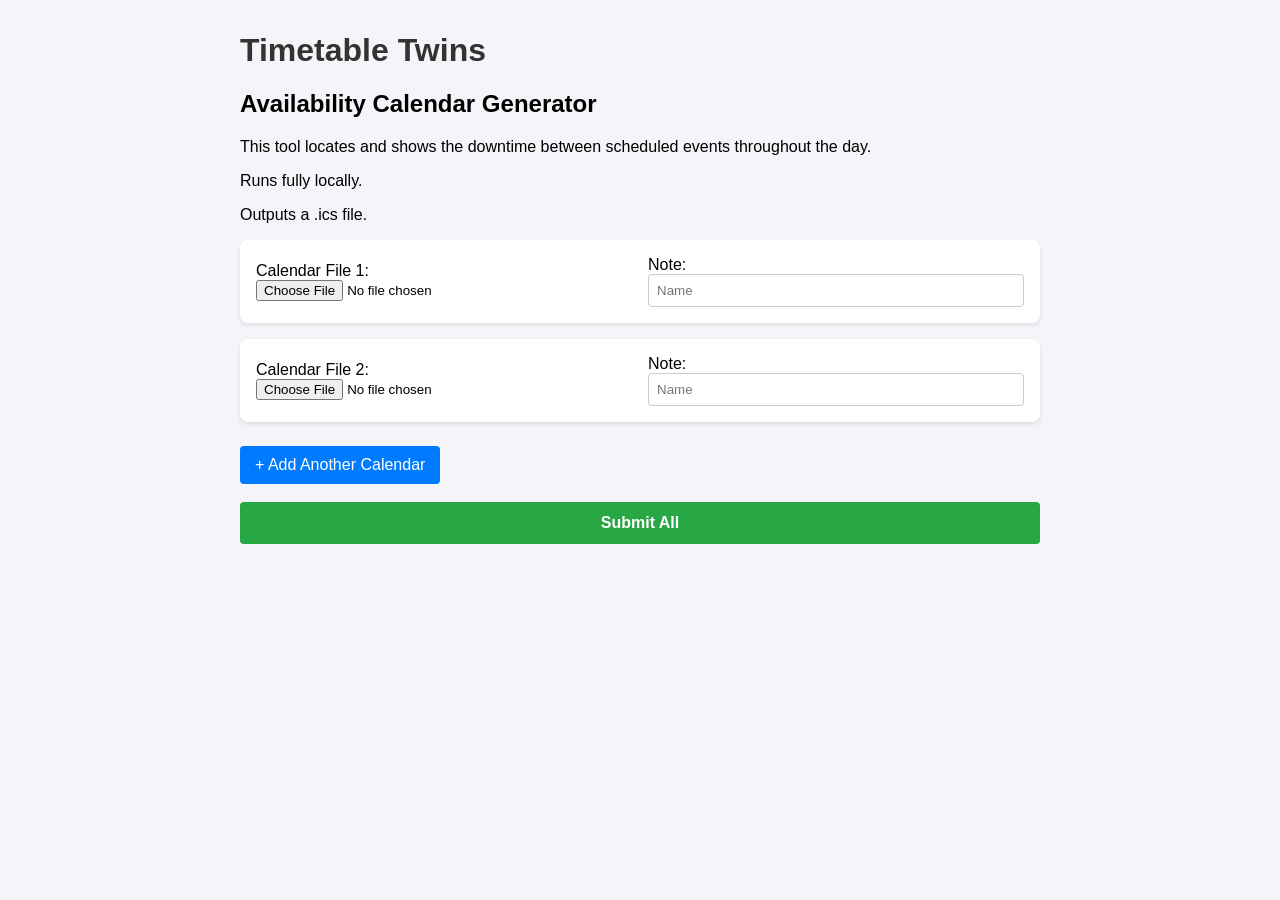
<file: index.html>
<!DOCTYPE html>
<html lang="en">

<head>
    <meta charset="UTF-8">
    <meta name="viewport" content="width=device-width, initial-scale=1.0">
    <title>Timetable Twins</title>
    <link rel="stylesheet" type="text/css" href="styles.css">
    <script type="module" src="./js/main.js"></script>
</head>

<body>
    <h1>Timetable Twins</h1>
    <h2>Availability Calendar Generator</h2>
    <p>This tool locates and shows the downtime between scheduled events throughout the day.</p>
    <p>Runs fully locally.</p>
    <p>Outputs a .ics file.</p>

    <div id="calendar-container"></div>

    <button id="add-btn">+ Add Another Calendar</button>
    <br><br>
    <button id="submit-btn">Submit All</button>
</body>

</html>
</file>
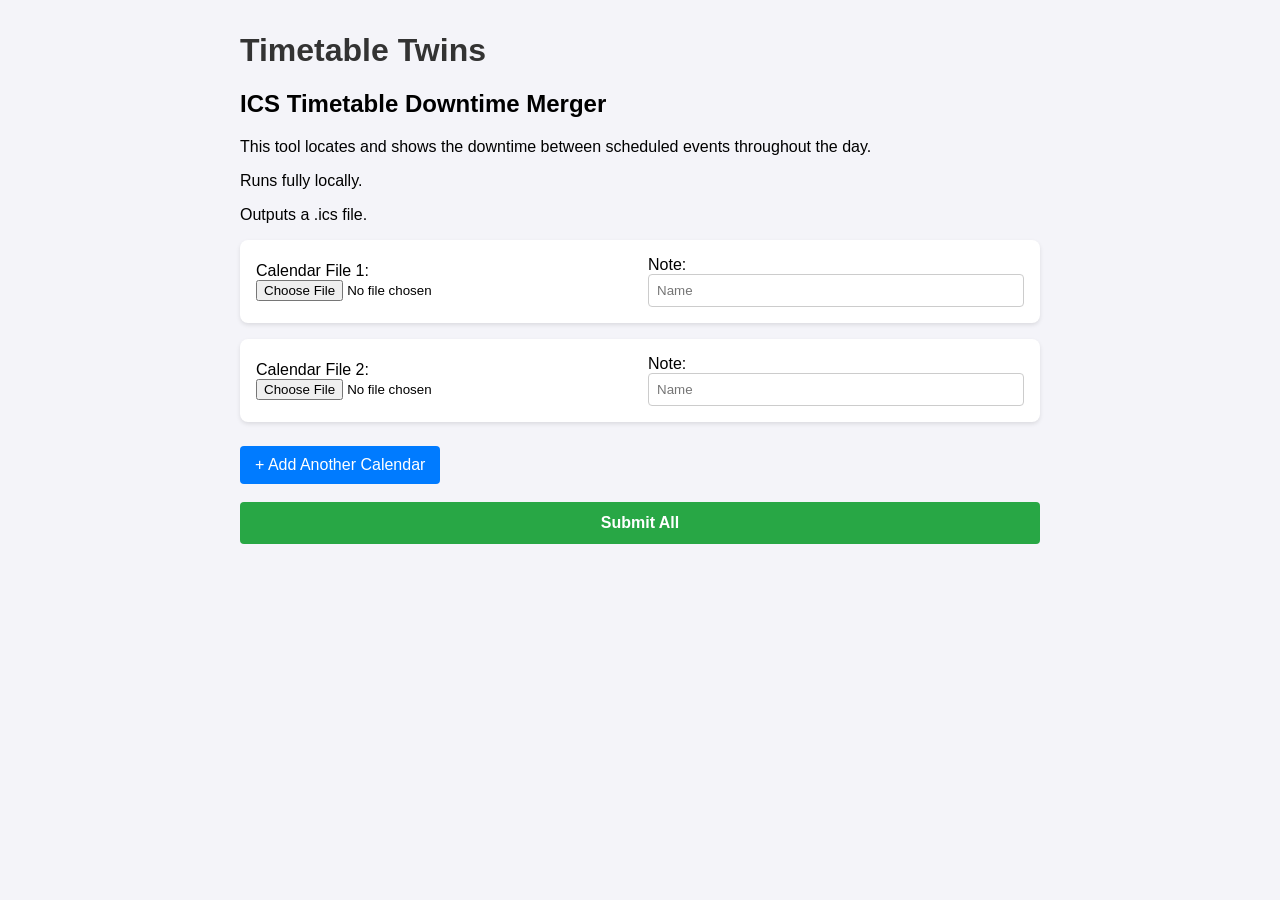
<file: main.html>
<!DOCTYPE html>
<html lang="en">

<head>
    <meta charset="UTF-8">
    <meta name="viewport" content="width=device-width, initial-scale=1.0">
    <title>Timetable Twins</title>
    <link rel="stylesheet" type="text/css" href="styles.css">
</head>

<body>
    <h1>Timetable Twins</h1>
    <h2>ICS Timetable Downtime Merger</h2>
    <p>This tool locates and shows the downtime between scheduled events throughout the day.</p>
    <p>Runs fully locally.</p>
    <p>Outputs a .ics file.</p>

    <div id="calendar-container"></div>

    <button id="add-btn">+ Add Another Calendar</button>
    <br><br>
    <button id="submit-btn">Submit All</button>

    <script type="module" src="/js/main.js"></script>
</body>

</html>
</file>
<file: styles.css>
body {
  font-family: sans-serif;
  max-width: 800px;
  margin: 2rem auto;
  padding: 0 1rem;
  background-color: #f4f4f9;
}

h1 {
  color: #333;
}

#calendar-container {
  display: flex;
  flex-direction: column;
  gap: 1rem;
  margin-bottom: 1.5rem;
}

.calendar-row {
  display: flex;
  align-items: center;
  gap: 1rem;
  background: white;
  padding: 1rem;
  border-radius: 8px;
  box-shadow: 0 2px 4px rgba(0, 0, 0, 0.1);
}

.file-input-wrapper {
  flex: 1;
}

.text-input-wrapper {
  flex: 1;
}

input[type="text"] {
  width: 100%;
  padding: 8px;
  border: 1px solid #ccc;
  border-radius: 4px;
  box-sizing: border-box;
}

input[type="file"] {
  width: 100%;
}

button {
  cursor: pointer;
  padding: 10px 15px;
  border: none;
  border-radius: 4px;
  font-size: 1rem;
  transition: background 0.2s;
}

#add-btn {
  background-color: #007bff;
  color: white;
}

#add-btn:hover {
  background-color: #0056b3;
}

#submit-btn {
  background-color: #28a745;
  color: white;
  width: 100%;
  padding: 12px;
  font-weight: bold;
}

#submit-btn:hover {
  background-color: #218838;
}
</file>
